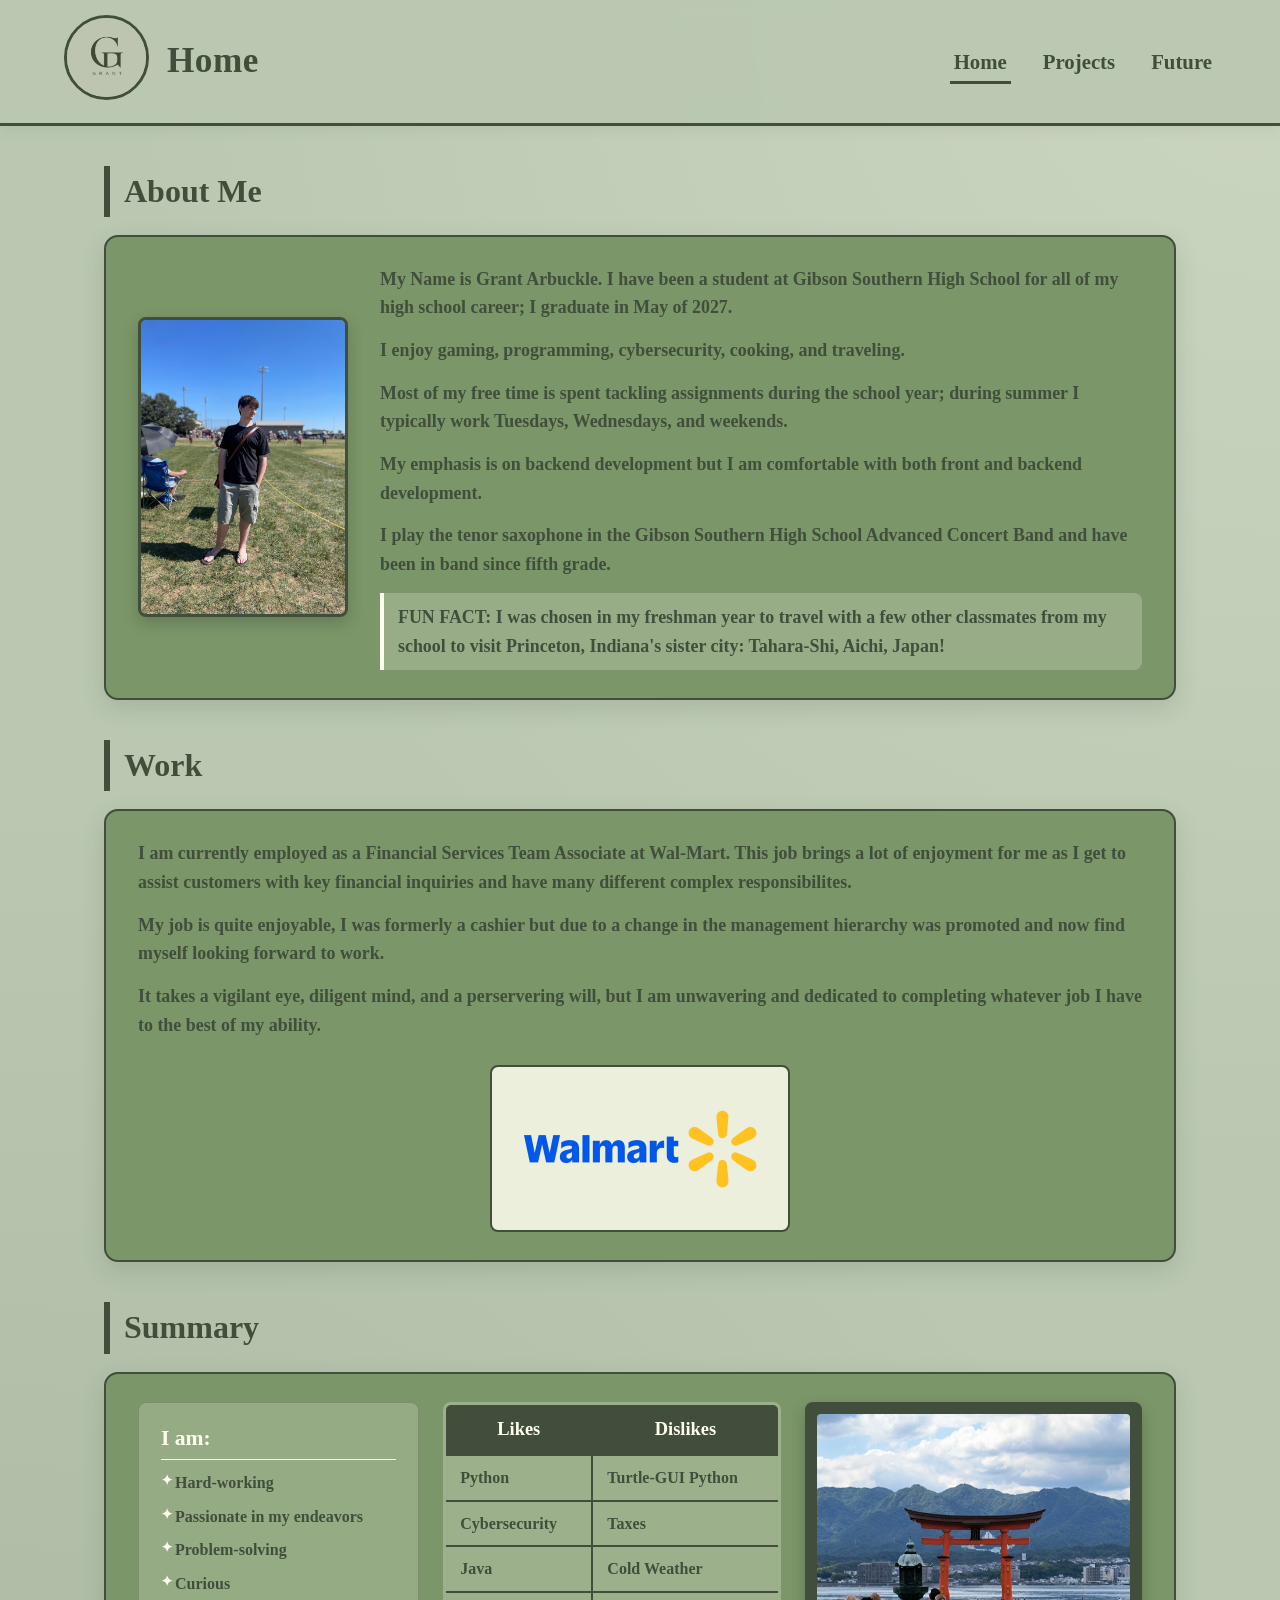
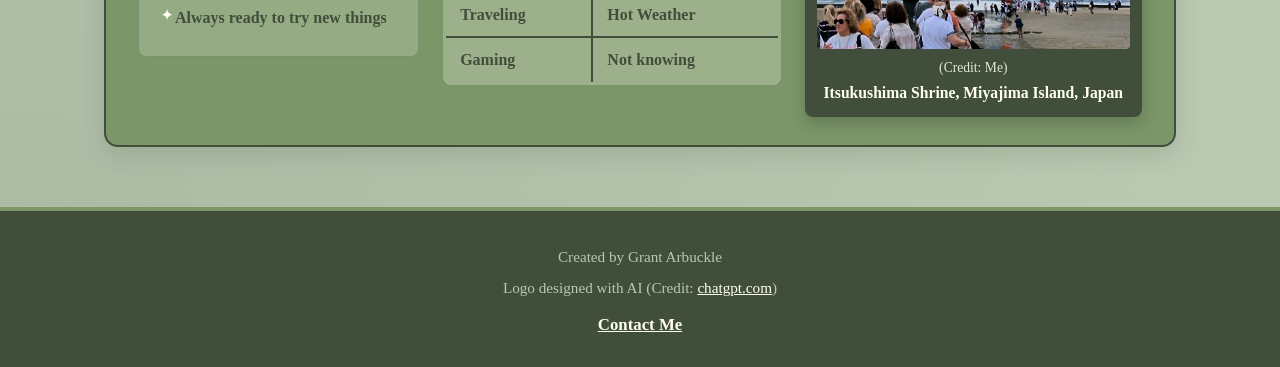
<file: index.html>
<!DOCTYPE html>
<html lang="en">
    <head>
        <meta charset="utf-8">
        <meta name="viewport" content="width=device-width, initial-scale=1.0">
        <link rel="stylesheet" href="styles.css">
        <title>Grant Arbuckle's Portfolio</title>
        <meta name="description" content="A site for Grant Arbuckle's portfolio, welcome!">
    </head>
    <body>
        <header>
            <div class="logo">
                <figure>
                    <img src="images/ArbuckleLogo.png" alt="My logo">
                </figure>
                <h1>Home</h1>
            </div>
            <div id="nav-container">
                <nav>
                    <a href="index.html" class="active">Home</a>
                    <a href="Projects.html">Projects</a>
                    <a href="Future.html">Future</a>
                </nav>
            </div>
        </header>

        <main>
            <h2>About Me</h2>
            <div class="card-section about-wrapper">
                <img src="images/arbuckle.jpg" alt="Picture of me" class="profile-pic">

                <div class="about-me">
                    <p>My Name is Grant Arbuckle. I have been a student at Gibson Southern High School for all of my high school career; I graduate in May of 2027.</p>
                    <p>I enjoy gaming, programming, cybersecurity, cooking, and traveling.</p>
                    <p>Most of my free time is spent tackling assignments during the school year; during summer I typically work Tuesdays, Wednesdays, and weekends.</p>
                    <p>My emphasis is on backend development but I am comfortable with both front and backend development.</p>
                    <p>I play the tenor saxophone in the Gibson Southern High School Advanced Concert Band and have been in band since fifth grade.</p>
                    <p>FUN FACT: I was chosen in my freshman year to travel with a few other classmates from my school to visit Princeton, Indiana's sister city: Tahara-Shi, Aichi, Japan!</p>  
                </div>
            </div>

            <h2>Work</h2>
            <div class="work-section">
                <p>I am currently employed as a Financial Services Team Associate at Wal-Mart. This job brings a lot of enjoyment for me as I get to assist customers with key financial inquiries and have many different complex responsibilites.</p>
                <p>My job is quite enjoyable, I was formerly a cashier but due to a change in the management hierarchy was promoted and now find myself looking forward to work.</p>
                <p>It takes a vigilant eye, diligent mind, and a perservering will, but I am unwavering and dedicated to completing whatever job I have to the best of my ability.</p>
                <div class="work-logo-wrap">
                    <img src="images/Walmart-Logo.png" alt="Wal-Mart png">
                </div>
            </div>

            <h2>Summary</h2>
            <div class="summary-section">
                <div>
                    <dl>
                        <dt>I am:</dt>
                        <dd>Hard-working</dd>
                        <dd>Passionate in my endeavors</dd>
                        <dd>Problem-solving</dd>
                        <dd>Curious</dd>
                        <dd>Always ready to try new things</dd>
                    </dl>
                </div>
            
                <table id="like-table">
                    <thead>
                        <tr>
                            <th>Likes</th>
                            <th>Dislikes</th>
                        </tr>
                    </thead>
                    <tbody>
                        <tr>
                            <td>Python</td>
                            <td>Turtle-GUI Python</td>
                        </tr>
                        <tr>
                            <td>Cybersecurity</td>
                            <td>Taxes</td>
                        </tr>
                        <tr>
                            <td>Java</td>
                            <td>Cold Weather</td>
                        </tr>
                        <tr>
                            <td>Traveling</td>
                            <td>Hot Weather</td>
                        </tr>
                        <tr>
                            <td>Gaming</td>
                            <td>Not knowing</td>
                        </tr>
                    </tbody>
                </table>

                <figure>
                    <img src="images/Miyajima.jpg" alt="Image of Miyajima Shrine on Itsukushima Island, Japan">
                    <p>(Credit: Me)</p>
                    <figcaption>Itsukushima Shrine, Miyajima Island, Japan</figcaption>
                </figure>
            </div>
        </main>

        <footer>
            <p>Created by Grant Arbuckle</p>
            <p>Logo designed with AI (Credit: <a href="https://www.chatgpt.com">chatgpt.com</a>)</p>
            <p id="contact-me"><a href="Contact.html">Contact Me</a></p>
        </footer>
    </body>
</html>
</file>
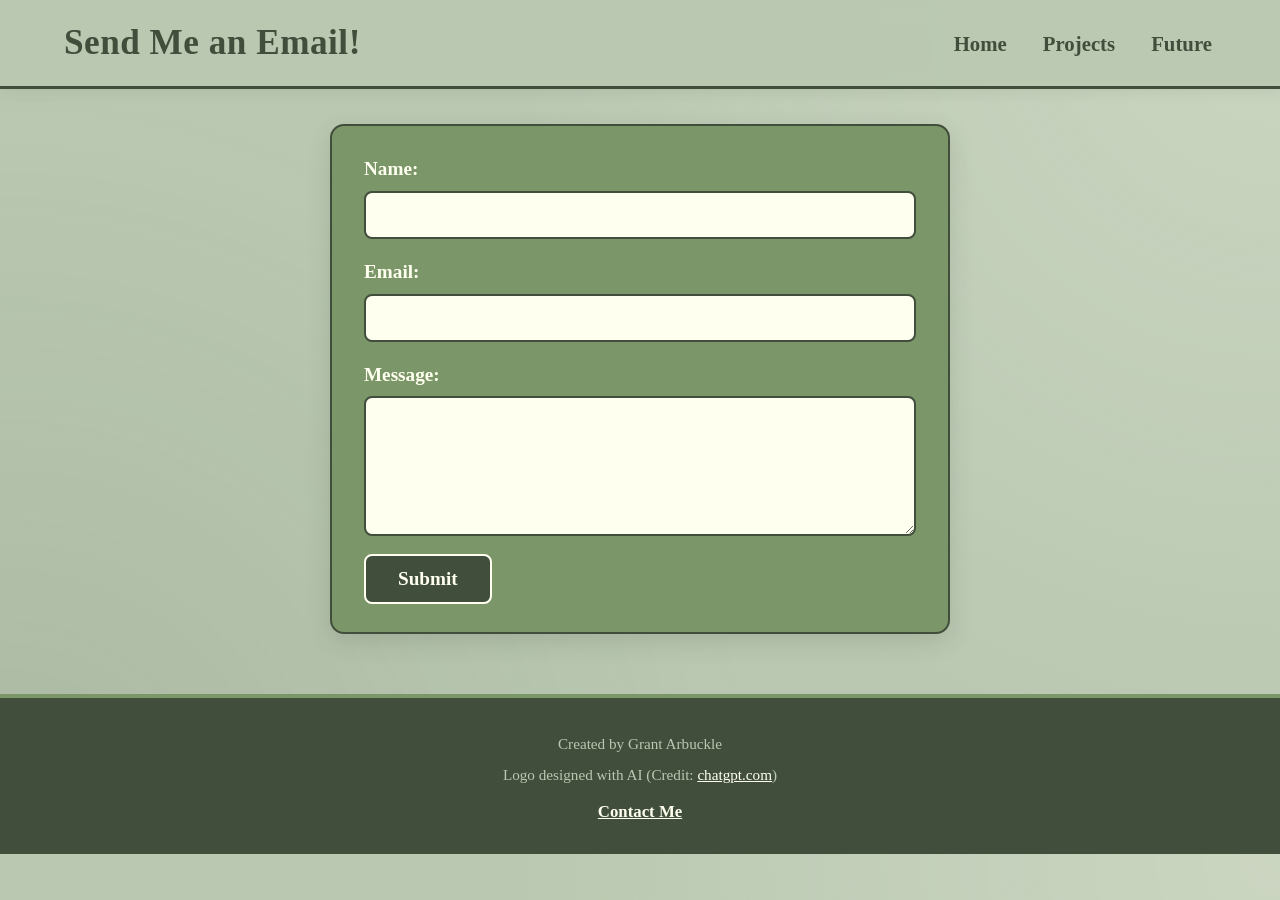
<file: Contact.html>
<!DOCTYPE html>
<html lang="en">
    <head>
        <meta charset="utf-8">
        <meta name="viewport" content="width=device-width, initial-scale=1.0">
        <link rel="stylesheet" href="styles.css">
        <title>Grant Arbuckle's Portfolio - Contact</title>
    </head>
    <body>
        <header>
            <h1>Send Me an Email!</h1>
            <div id="nav-container">
                <nav>
                    <a href="index.html">Home</a>
                    <a href="Projects.html">Projects</a>
                    <a href="Future.html">Future</a>
                </nav>
            </div>
        </header>

        <main>
            <div class="card-section contact-card">
                <!-- Credit for form element: "Send Emails From a HTML Contact Form" by How to Become a Developer (YouTube)-->
                <form action="https://formspree.io/f/xjglayba" method="post">
                    <div class="form-group">
                        <label for="name">Name: </label>
                        <input type="text" name="name" id="name" required>
                    </div>
                    <div class="form-group">
                        <label for="email">Email: </label>
                        <input type="email" name="email" id="email" required>
                    </div>
                    <div class="form-group">
                        <label for="message">Message: </label>
                        <textarea name="message" id="message" required></textarea>
                    </div>
                    <input type="submit" name="submit" id="submit" value="Submit">
                </form>
            </div>
        </main>

        <footer>
            <p>Created by Grant Arbuckle</p>
            <p>Logo designed with AI (Credit: <a href="https://www.chatgpt.com">chatgpt.com</a>)</p>
            <p id="contact-me"><a href="Contact.html">Contact Me</a></p>
        </footer>
    </body>
</html>
</file>
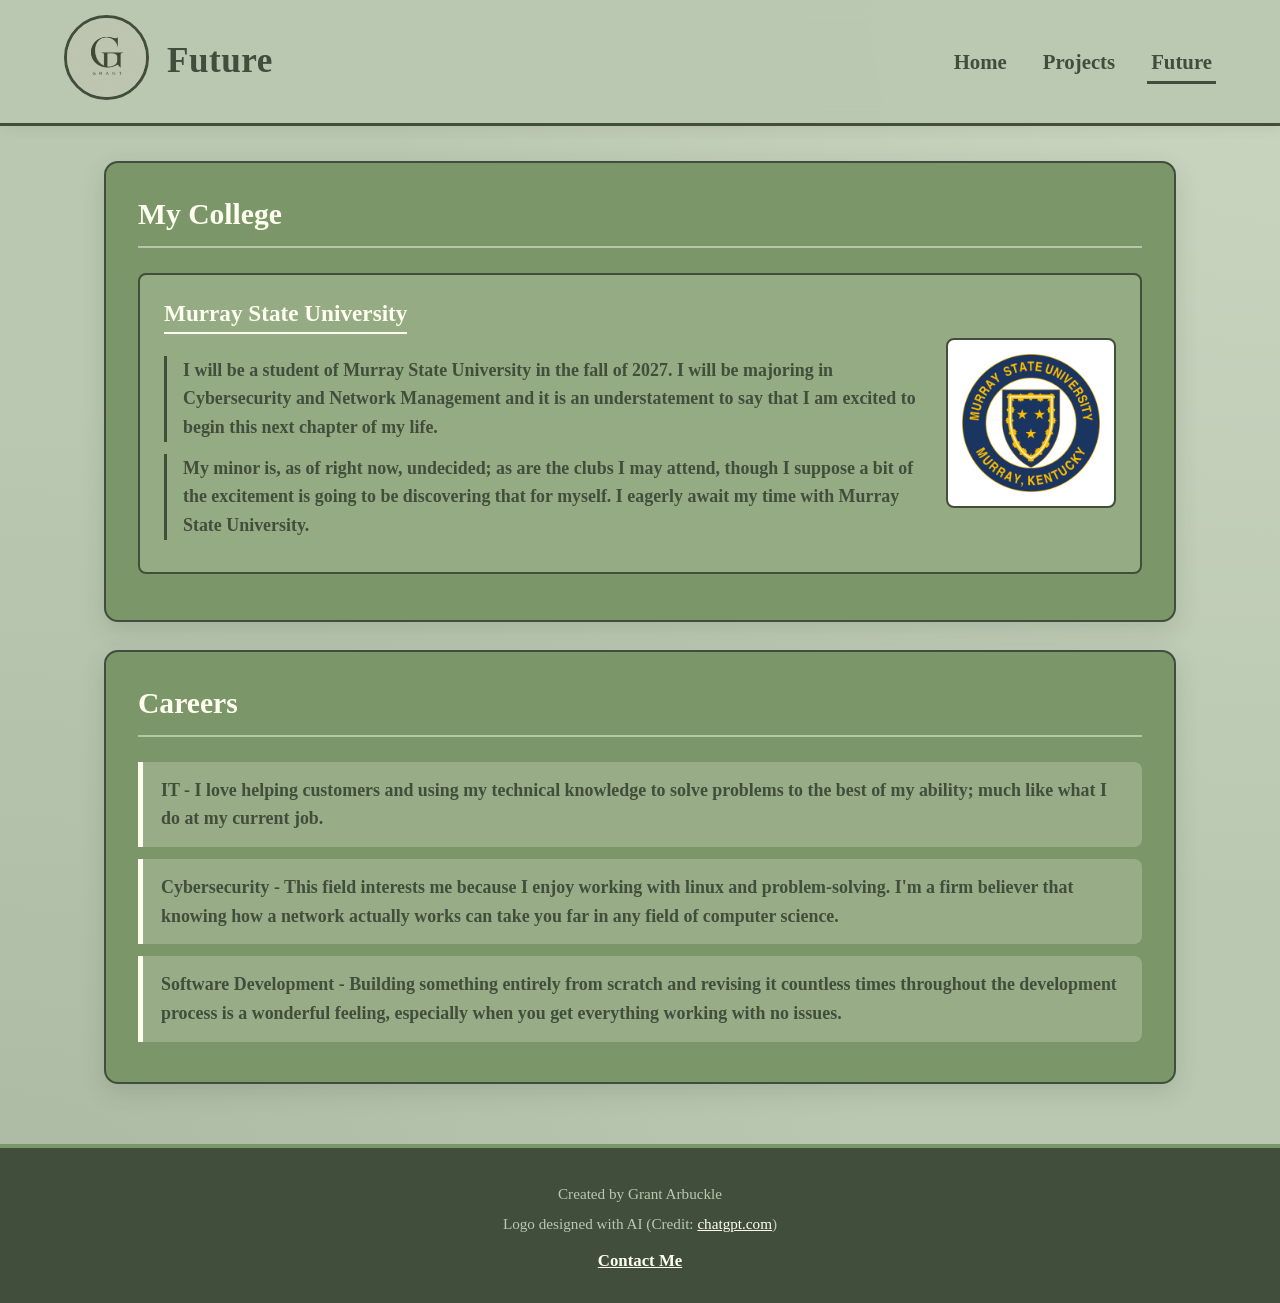
<file: Future.html>
<!DOCTYPE html>
<html lang="en">
    <head>
        <meta charset="utf-8">
        <meta name="viewport" content="width=device-width, initial-scale=1.0">
        <link rel="stylesheet" href="styles.css">
        <title>Grant Arbuckle's Portfolio</title>
    </head>
    <body>
        <header>
            <div class="logo">
                <figure>
                    <img src="images/ArbuckleLogo.png" alt="My logo">
                </figure>
                <h1>Future</h1>
            </div>
            <div id="nav-container">
                <nav>
                    <a href="index.html">Home</a>
                    <a href="Projects.html">Projects</a>
                    <a href="Future.html" class="active">Future</a>
                </nav>
            </div>
        </header>

        <main>
            <div class="challenge-section">
                <h2>My College</h2>   
                <div class="flex-container">
                    <div class="college-info">
                        <p><a href="https://www.murraystate.edu/">Murray State University</a></p>
                        <div>
                            <p class="indent">I will be a student of Murray State University in the fall of 2027. I will be majoring in Cybersecurity and Network Management and it is an understatement to say that I am excited to begin this next chapter of my life.</p>
                            <p class="indent">My minor is, as of right now, undecided; as are the clubs I may attend, though I suppose a bit of the excitement is going to be discovering that for myself. I eagerly await my time with Murray State University.</p>
                        </div>
                    </div>
                    <div class="college-logo-box">
                        <img width="225" height="225" src="images/MSUlogo.png"></div>
                </div>
                

            </div>

            <div class="challenge-section bordered">
                <h2>Careers</h2>
                <ul>
                    <li>IT - I love helping customers and using my technical knowledge to solve problems to the best of my ability; much like what I do at my current job.</li>
                    <li>Cybersecurity - This field interests me because I enjoy working with linux and problem-solving. I'm a firm believer that knowing how a network actually works can take you far in any field of computer science.</li>
                    <li>Software Development - Building something entirely from scratch and revising it countless times throughout the development process is a wonderful feeling, especially when you get everything working with no issues.</li>
                </ul>
            </div>
        </main>

        <footer>
            <p>Created by Grant Arbuckle</p>
            <p>Logo designed with AI (Credit: <a href="https://www.chatgpt.com">chatgpt.com</a>)</p>
            <p id="contact-me"><a href="Contact.html">Contact Me</a></p>
        </footer>
    </body>
</html>
</file>
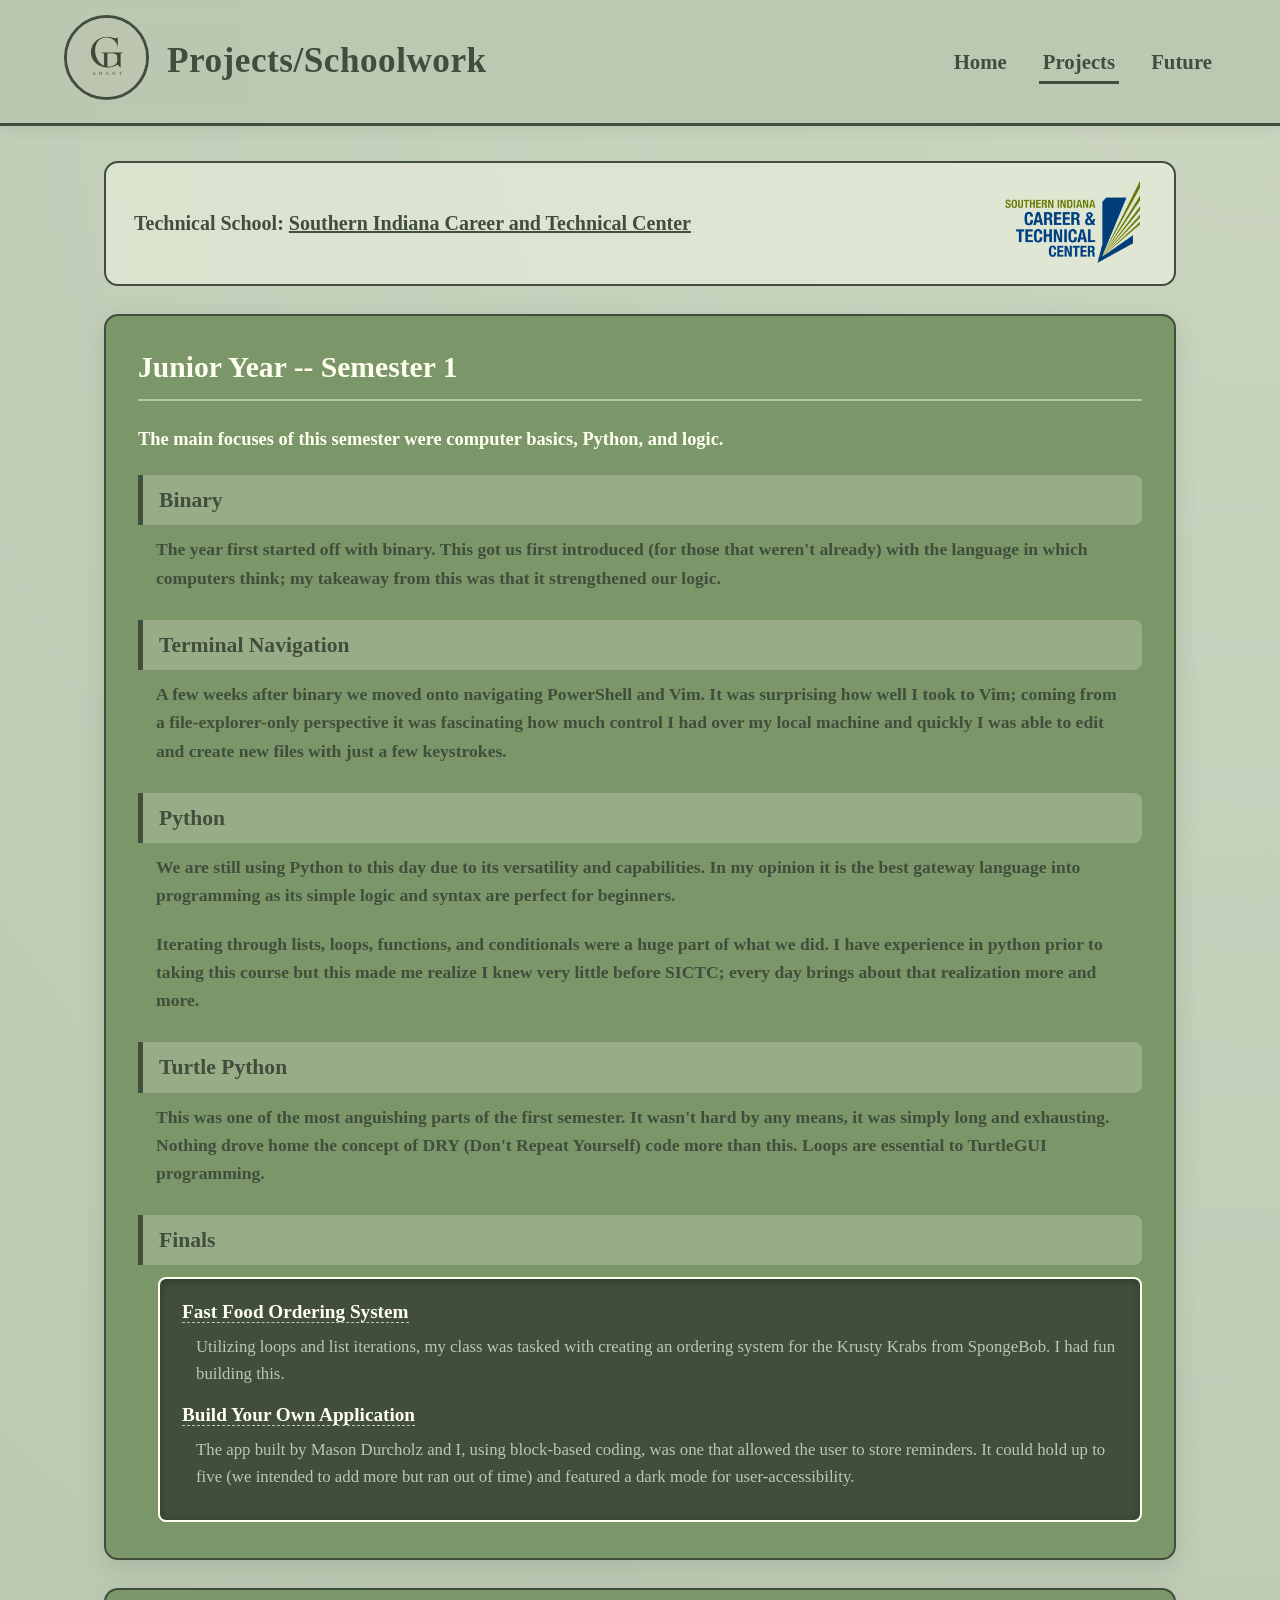
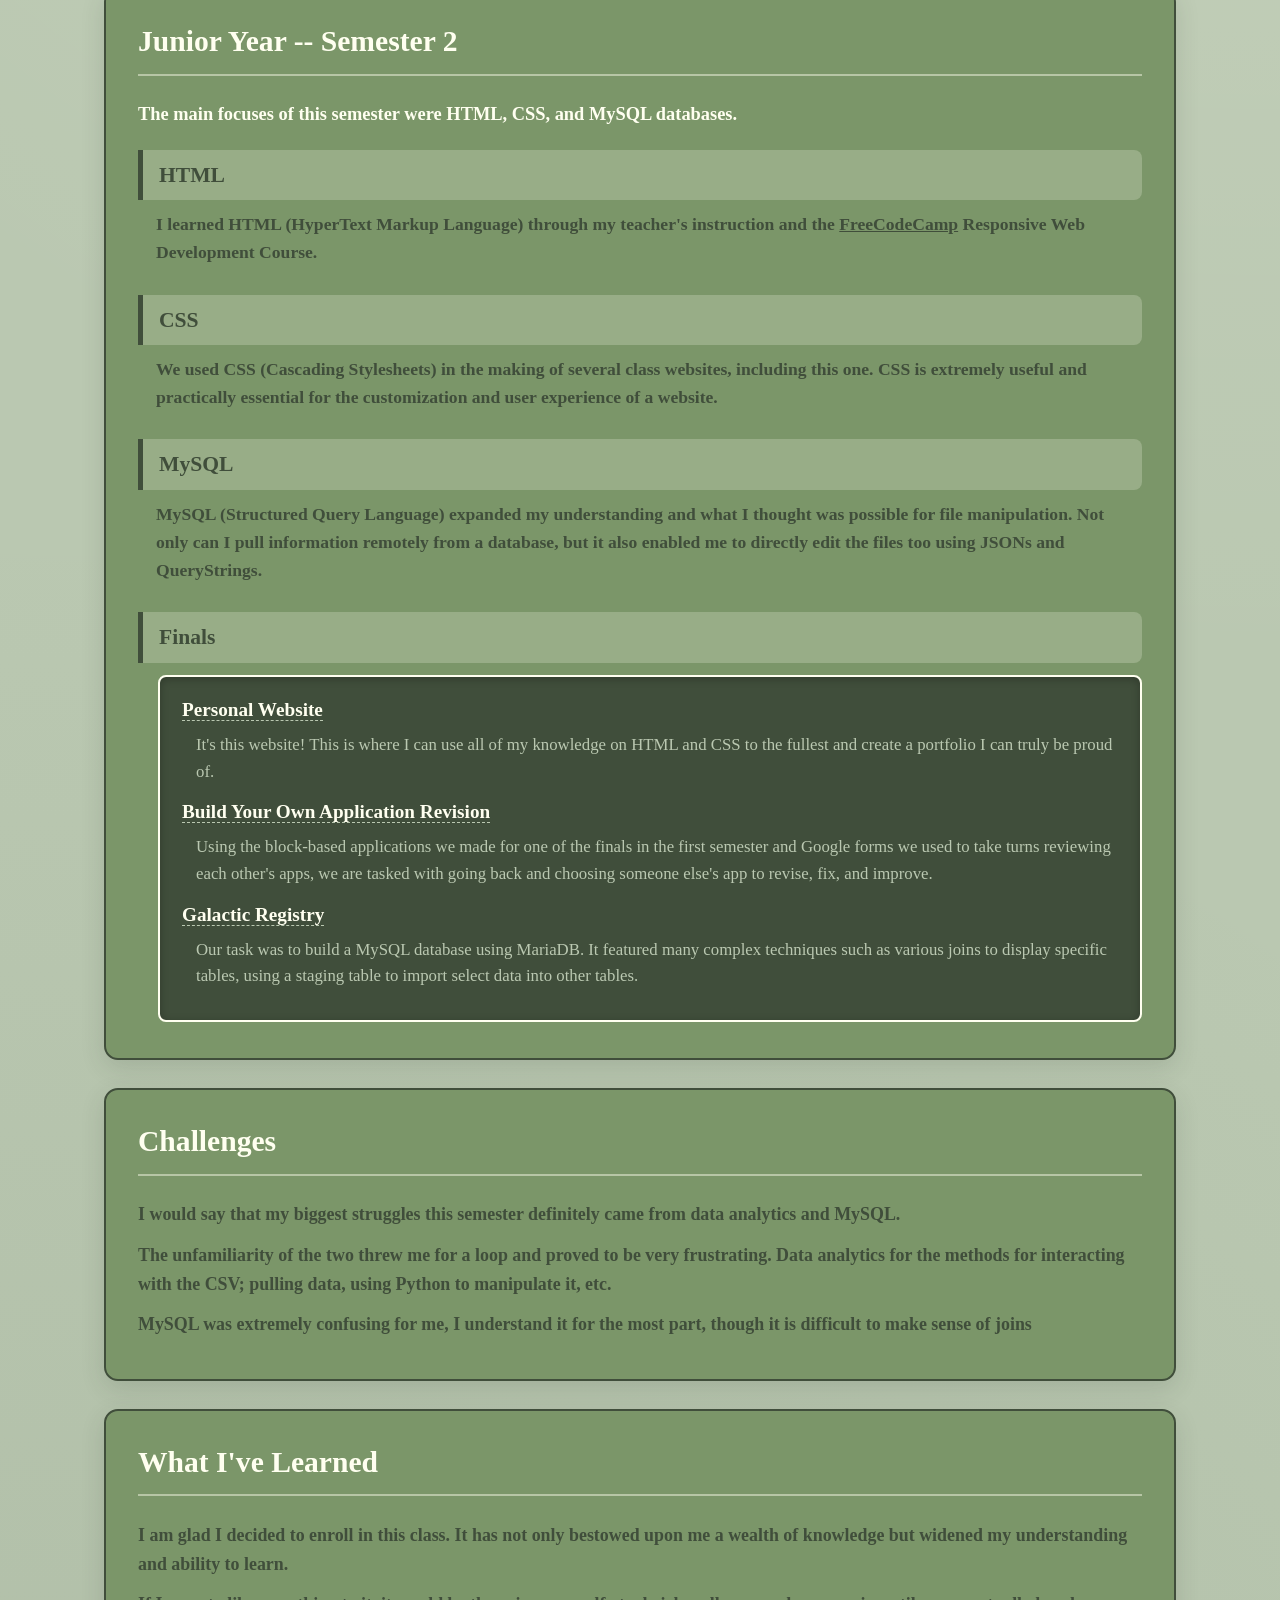
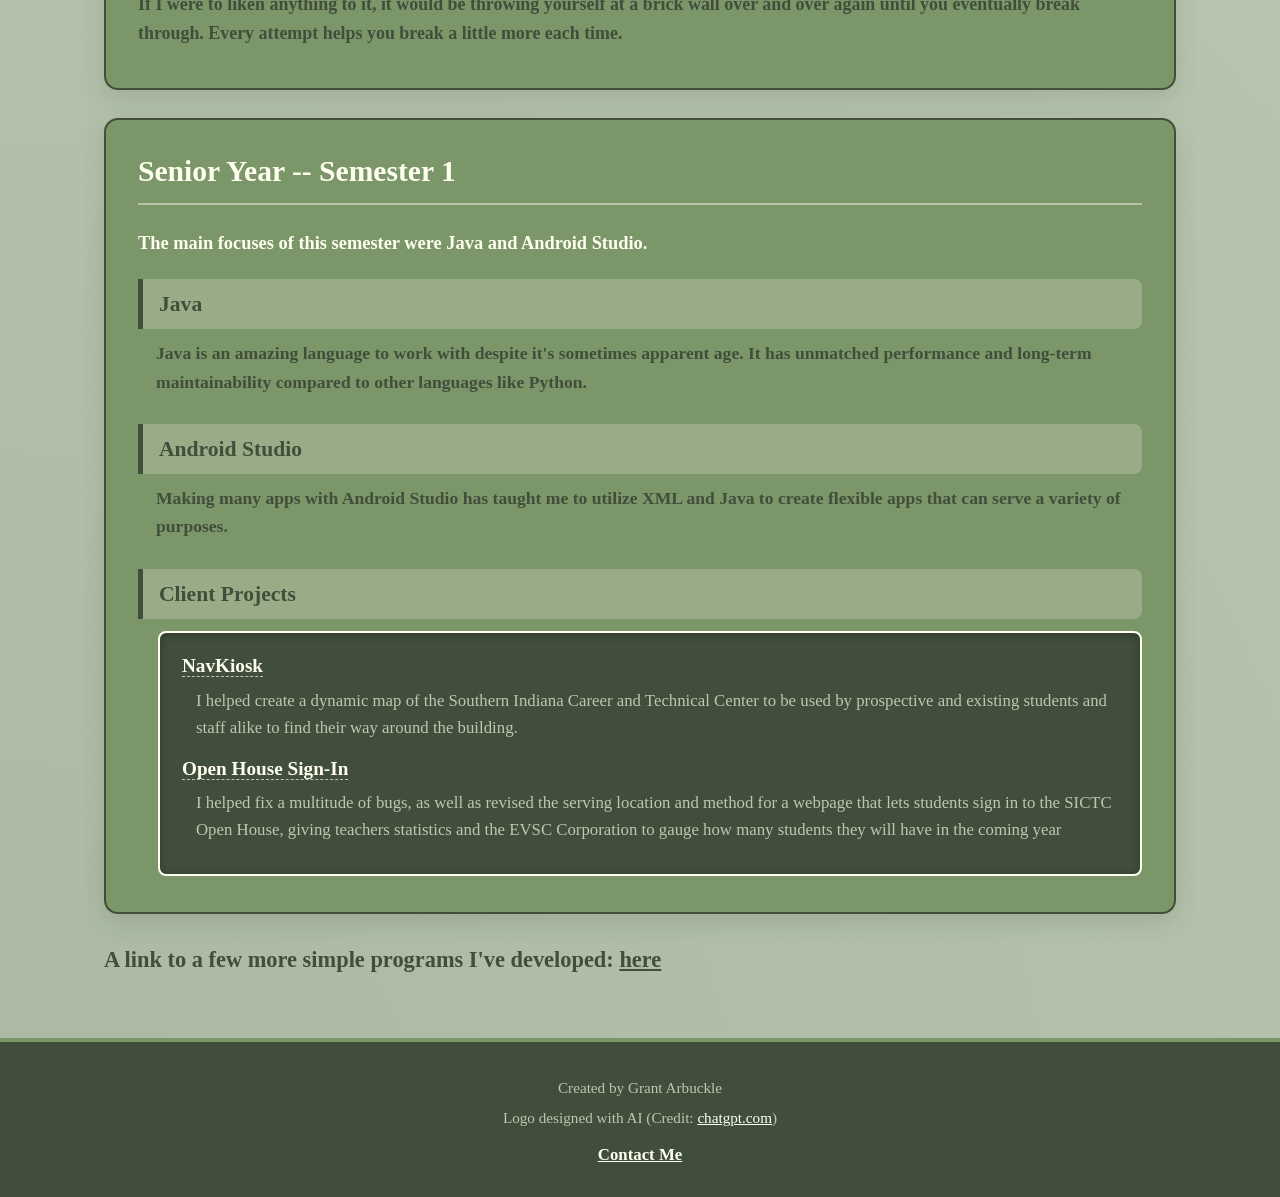
<file: Projects.html>
<!DOCTYPE html>
<html lang="en">
    <head>
        <meta charset="utf-8">
        <meta name="viewport" content="width=device-width, initial-scale=1.0">
        <link rel="stylesheet" href="styles.css">
        <title>Grant Arbuckle's Portfolio</title>
    </head>
    <body>
        <header>
            <div class="logo">
                <figure>
                    <img src="images/ArbuckleLogo.png" alt="My logo">
                </figure>
                <h1>Projects/Schoolwork</h1>
            </div>
            <div id="nav-container">
                <nav>
                    <a href="index.html">Home</a>
                    <a href="Projects.html" class="active">Projects</a>
                    <a href="Future.html">Future</a>
                </nav>
            </div>
        </header>

        <main>
            <div id="sictc-section">
                <p>Technical School: <a href="https://sictc.evscschools.com" style="text-decoration:underline;">Southern Indiana Career and Technical Center</a></p> 
                <img src="images/sictc.png" id="sictc-logo" alt="SICTC Logo">
            </div>
            
            <div class="sem-section">
                <h2>Junior Year -- Semester 1</h2>
                <p>The main focuses of this semester were computer basics, Python, and logic.</p>
                <dl>
                    <dt><u>Binary</u></dt>
                    <dd>The year first started off with binary. This got us first introduced (for those that weren't already) with the language in which computers think; my takeaway from this was that it strengthened our logic.</dd>
                    <dt><u>Terminal Navigation</u></dt>
                    <dd>A few weeks after binary we moved onto navigating PowerShell and Vim. It was surprising how well I took to Vim; coming from a file-explorer-only perspective it was fascinating how much control I had over my local machine and quickly I was able to edit and create new files with just a few keystrokes.</dd>
                    <dt><u>Python</u></dt>
                    <dd>We are still using Python to this day due to its versatility and capabilities. In my opinion it is the best gateway language into programming as its simple logic and syntax are perfect for beginners.</dd>
                    <dd>Iterating through lists, loops, functions, and conditionals were a huge part of what we did. I have experience in python prior to taking this course but this made me realize I knew very little before SICTC; every day brings about that realization more and more.</dd>
                    <dt><u>Turtle Python</u></dt>
                    <dd>This was one of the most anguishing parts of the first semester. It wasn't hard by any means, it was simply long and exhausting. Nothing drove home the concept of DRY (Don't Repeat Yourself) code more than this. Loops are essential to TurtleGUI programming.</dd>
                    <dt><u>Finals</u></dt>
                    <dl>
                        <dt><u>Fast Food Ordering System</u></dt>
                        <dd>Utilizing loops and list iterations, my class was tasked with creating an ordering system for the Krusty Krabs from SpongeBob. I had fun building this.</dd>
                        <dt><u>Build Your Own Application</u></dt>
                        <dd>The app built by Mason Durcholz and I, using block-based coding, was one that allowed the user to store reminders. It could hold up to five (we intended to add more but ran out of time) and featured a dark mode for user-accessibility.</dd>
                    </dl>
                </dl>
            </div>

            <div class="sem-section">
                <h2>Junior Year -- Semester 2</h2>
                <p>The main focuses of this semester were HTML, CSS, and MySQL databases.</p>        
                <dl>
                    <dt><u>HTML</u></dt>
                    <dd>I learned HTML (HyperText Markup Language) through my teacher's instruction and the <a href="https://www.freecodecamp.org" style="text-decoration:underline;">FreeCodeCamp</a> Responsive Web Development Course.</dd>
                    <dt><u>CSS</u></dt>
                    <dd>We used CSS (Cascading Stylesheets) in the making of several class websites, including this one. CSS is extremely useful and practically essential for the customization and user experience of a website.</dd>
                    <dt><u>MySQL</u></dt>
                    <dd>MySQL (Structured Query Language) expanded my understanding and what I thought was possible for file manipulation. Not only can I pull information remotely from a database, but it also enabled me to directly edit the files too using JSONs and QueryStrings.</dd>
                    <dt><u>Finals</u></dt>
                    <dl>
                        <dt><u>Personal Website</u></dt>
                        <dd>It's this website! This is where I can use all of my knowledge on HTML and CSS to the fullest and create a portfolio I can truly be proud of.</dd>
                        <dt><u>Build Your Own Application Revision</u></dt>
                        <dd>Using the block-based applications we made for one of the finals in the first semester and Google forms we used to take turns reviewing each other's apps, we are tasked with going back and choosing someone else's app to revise, fix, and improve.</dd>
                        <dt><u>Galactic Registry</u></dt>
                        <dd>Our task was to build a MySQL database using MariaDB. It featured many complex techniques such as various joins to display specific tables, using a staging table to import select data into other tables.</dd>
                    </dl>
                </dl>
            </div>

            <div class="challenge-section">
                <h2>Challenges</h2>
                <p>I would say that my biggest struggles this semester definitely came from data analytics and MySQL.</p>
                <p>The unfamiliarity of the two threw me for a loop and proved to be very frustrating. Data analytics for the methods for interacting with the CSV; pulling data, using Python to manipulate it, etc. </p>
                <p>MySQL was extremely confusing for me, I understand it for the most part, though it is difficult to make sense of joins</p>
            </div>
            
            <div class="challenge-section">
                <h2>What I've Learned</h2>
                <p>I am glad I decided to enroll in this class. It has not only bestowed upon me a wealth of knowledge but widened my understanding and ability to learn.</p>
                <p>If I were to liken anything to it, it would be throwing yourself at a brick wall over and over again until you eventually break through. Every attempt helps you break a little more each time.</p>
            </div>

            <div class="sem-section">
                <h2>Senior Year -- Semester 1</h2>
                <p>The main focuses of this semester were Java and Android Studio.</p>        
                <dl>
                    <dt><u>Java</u></dt>
                    <dd>Java is an amazing language to work with despite it's sometimes apparent age. It has unmatched performance and long-term maintainability compared to other languages like Python.</dd>
                    <dt><u>Android Studio</u></dt>
                    <dd>Making many apps with Android Studio has taught me to utilize XML and Java to create flexible apps that can serve a variety of purposes.</dd>
                    <dt><u>Client Projects</u></dt>
                    <dl>
                        <dt><u>NavKiosk</u></dt>
                        <dd>I helped create a dynamic map of the Southern Indiana Career and Technical Center to be used by prospective and existing students and staff alike to find their way around the building.</dd>
                        <dt><u>Open House Sign-In</u></dt>
                        <dd>I helped fix a multitude of bugs, as well as revised the serving location and method for a webpage that lets students sign in to the SICTC Open House, giving teachers statistics and the EVSC Corporation to gauge how many students they will have in the coming year</dd>
                        </dl>
                </dl>
            </div>

        
            
                
            <h3>A link to a few more simple programs I've developed: <a style="text-decoration:underline" href="https://github.com/GrantRbuckl/GrantArbuckleProgramExpo.git" target="_blank">here</a></h3>
        </main>

        <footer>
            <p>Created by Grant Arbuckle</p>
            <p>Logo designed with AI (Credit: <a href="https://www.chatgpt.com">chatgpt.com</a>)</p>
            <p id="contact-me"><a href="Contact.html">Contact Me</a></p>
        </footer>
    </body>
</html>
</file>
<file: styles.css>
/* === Base & Aesthetic Variables === */
:root {
    --bg-sage: #bac8b1;
    --card-moss: #7b9669;
    --card-moss-light: #8aa578;
    --forest-dark: #404e3b;
    --forest-deep: #2c3728;
    --accent-slate: #6c8480;
    --text-ivory: #fffff0;
    --shadow-soft: 0 8px 24px rgba(44, 55, 40, 0.14);
    --shadow-hover: 0 12px 28px rgba(44, 55, 40, 0.22);
    --radius-lg: 14px;
    --radius-md: 8px;
}

* {
    box-sizing: border-box;
    font-family: 'Times New Roman', Georgia, serif;
}

html {
    scroll-behavior: smooth;
}

body {
    background-color: var(--bg-sage);
    background-image: radial-gradient(circle at top right, rgba(255, 255, 240, 0.25), transparent 50%),
                      radial-gradient(circle at bottom left, rgba(64, 78, 59, 0.12), transparent 50%);
    color: var(--forest-dark);
    margin: 0;
    padding: 0;
    line-height: 1.6;
}

/* === Header & Navigation === */
header {
    background-color: rgba(186, 200, 177, 0.92);
    backdrop-filter: blur(8px);
    border-bottom: 3px solid var(--forest-dark);
    padding: 15px 5%;
    display: flex;
    justify-content: space-between;
    align-items: center;
    flex-wrap: wrap;
    position: sticky;
    top: 0;
    z-index: 1000;
    box-shadow: 0 4px 12px rgba(64, 78, 59, 0.08);
}

.logo {
    display: flex;
    align-items: center;
    gap: 18px;
}

.logo figure {
    margin: 0;
}

.logo img {
    height: 85px;
    width: 85px;
    border-radius: 50%;
    border: 3px solid var(--forest-dark);
    background-color: var(--text-ivory);
    object-fit: cover;
    transition: transform 0.3s ease;
}

.logo img:hover {
    transform: rotate(-5deg) scale(1.05);
}

.logo h1, header > h1 {
    margin: 0;
    font-size: 2.2rem;
    letter-spacing: 0.5px;
    color: var(--forest-dark);
}

#nav-container nav {
    display: flex;
    gap: 28px;
    font-size: 1.3rem;
    font-weight: bold;
}

nav a {
    text-decoration: none;
    color: var(--forest-dark);
    position: relative;
    padding: 6px 4px;
    transition: color 0.25s ease;
}

nav a::after {
    content: "";
    position: absolute;
    left: 0;
    bottom: 0;
    width: 0%;
    height: 3px;
    background-color: var(--forest-dark);
    transition: width 0.3s ease;
}

nav a:hover {
    color: var(--forest-deep);
}

nav a:hover::after,
nav a.active::after {
    width: 100%;
}

/* === Main Container & Section Headings === */
main {
    max-width: 1120px;
    margin: 35px auto;
    padding: 0 24px;
}

main > h2 {
    font-size: 2rem;
    color: var(--forest-dark);
    border-left: 6px solid var(--forest-dark);
    padding-left: 14px;
    margin: 40px 0 18px;
}

main > h3 {
    font-size: 1.4rem;
    margin-top: 25px;
}

a {
    color: var(--forest-dark);
    transition: color 0.2s ease;
}

a:hover {
    color: var(--text-ivory);
}

/* === Cards & Content Sections === */
.card-section,
.work-section,
.summary-section,
.sem-section,
.challenge-section {
    background-color: var(--card-moss);
    color: var(--forest-dark);
    border: 2px solid var(--forest-dark);
    border-radius: var(--radius-lg);
    padding: 28px 32px;
    margin-bottom: 28px;
    box-shadow: var(--shadow-soft);
    transition: transform 0.25s ease, box-shadow 0.25s ease;
}

.card-section:hover,
.work-section:hover,
.summary-section:hover,
.challenge-section:hover {
    transform: translateY(-3px);
    box-shadow: var(--shadow-hover);
}

.card-section h2,
.sem-section h2,
.challenge-section h2 {
    color: var(--text-ivory);
    text-decoration: none;
    border-bottom: 2px solid rgba(255, 255, 240, 0.45);
    padding-bottom: 8px;
    margin-top: 0;
    font-size: 1.85rem;
}

/* === Home Page Specifics === */
.about-wrapper {
    display: flex;
    align-items: center;
    gap: 32px;
}

.profile-pic {
    width: 210px;
    height: 300px;
    object-fit: cover;
    border-radius: var(--radius-md);
    border: 3px solid var(--forest-dark);
    box-shadow: 0 6px 16px rgba(0, 0, 0, 0.18);
    flex-shrink: 0;
}

.about-me p,
.work-section p {
    font-size: 1.12rem;
    font-weight: bold;
    margin: 0 0 14px;
}

.about-me p:last-of-type {
    background-color: rgba(255, 255, 240, 0.22);
    border-left: 4px solid var(--text-ivory);
    padding: 10px 14px;
    border-radius: 0 var(--radius-md) var(--radius-md) 0;
    margin-bottom: 0;
}

.work-section {
    display: flex;
    flex-direction: column;
}

.work-logo-wrap {
    align-self: center;
    background-color: rgba(255, 255, 240, 0.85);
    padding: 14px 28px;
    border-radius: var(--radius-md);
    border: 2px solid var(--forest-dark);
    margin-top: 12px;
}

.work-section img {
    margin: 0;
    display: block;
    max-width: 240px;
    height: auto;
}

/* Summary Grid */
.summary-section {
    display: grid;
    grid-template-columns: 1fr 1.2fr 1.2fr;
    gap: 24px;
    align-items: start;
}

.summary-section dl {
    background-color: rgba(255, 255, 240, 0.2);
    padding: 18px 22px;
    border-radius: var(--radius-md);
    border: 1px solid rgba(64, 78, 59, 0.3);
    margin: 0;
    font-weight: bold;
}

.summary-section dt {
    font-size: 1.35rem;
    color: var(--text-ivory);
    margin-bottom: 10px;
    border-bottom: 1px solid var(--text-ivory);
    padding-bottom: 4px;
}

.summary-section dd {
    margin: 8px 0;
    padding-left: 14px;
    position: relative;
}

.summary-section dd::before {
    content: "✦";
    position: absolute;
    left: 0;
    color: var(--text-ivory);
    font-size: 0.85rem;
}

/* Likes / Dislikes Table */
#like-table {
    margin: 0;
    width: 100%;
    border: 3px solid var(--forest-dark);
    border-collapse: collapse;
    background-color: rgba(255, 255, 240, 0.25);
    border-radius: var(--radius-md);
    overflow: hidden;
}

#like-table th {
    background-color: var(--forest-dark);
    color: var(--text-ivory);
    padding: 10px 14px;
    font-size: 1.15rem;
    border: 2px solid var(--forest-dark);
}

#like-table td {
    border: 2px solid var(--forest-dark);
    padding: 9px 14px;
    font-weight: bold;
    transition: background-color 0.2s ease;
}

#like-table tbody tr:hover td {
    background-color: rgba(255, 255, 240, 0.45);
}

/* Miyajima Figure */
.summary-section figure {
    margin: 0;
    background-color: var(--forest-dark);
    color: var(--text-ivory);
    padding: 12px;
    border-radius: var(--radius-md);
    text-align: center;
    box-shadow: 0 6px 16px rgba(0, 0, 0, 0.2);
}

.summary-section figure img {
    width: 100%;
    max-width: 340px;
    height: auto;
    border-radius: 4px;
    display: block;
    margin: 0 auto;
}

.summary-section figure p {
    margin: 8px 0 2px;
    font-size: 0.85rem;
    opacity: 0.85;
}

.summary-section figcaption {
    font-size: 0.98rem;
    font-weight: bold;
}

/* === Projects Page Specifics === */
#sictc-section {
    display: flex;
    justify-content: space-between;
    align-items: center;
    gap: 24px;
    background-color: rgba(255, 255, 240, 0.4);
    border: 2px solid var(--forest-dark);
    border-radius: var(--radius-lg);
    padding: 18px 28px;
    margin-bottom: 28px;
    font-weight: bold;
}

#sictc-section p {
    margin: 0;
    font-size: 1.25rem;
}

#sictc-logo {
    max-height: 85px;
    width: auto;
    margin: 0;
}

.sem-section > p {
    color: var(--text-ivory);
    font-size: 1.15rem;
    font-weight: bold;
    padding-left: 0;
    margin-bottom: 20px;
}

.sem-section dl {
    margin: 0;
}

.sem-section > dl > dt {
    background-color: rgba(255, 255, 240, 0.22);
    border-left: 5px solid var(--forest-dark);
    padding: 8px 16px;
    margin-top: 18px;
    font-size: 1.35rem;
    font-weight: bold;
    border-radius: 0 var(--radius-md) var(--radius-md) 0;
}

.sem-section > dl > dt u {
    text-decoration: none;
}

.sem-section > dl > dd {
    padding: 10px 18px;
    margin: 0;
    font-size: 1.1rem;
    font-weight: bold;
}

/* Finals Sub-box */
.sem-section dl dl {
    margin: 12px 0 8px 20px;
    background-color: var(--forest-dark);
    color: var(--bg-sage);
    padding: 18px 22px;
    border-radius: var(--radius-md);
    border: 2px solid var(--text-ivory);
    box-shadow: inset 0 2px 8px rgba(0, 0, 0, 0.25);
}

.sem-section dl dl dt {
    color: var(--text-ivory);
    font-size: 1.2rem;
    font-weight: bold;
    margin-top: 10px;
}

.sem-section dl dl dt:first-child {
    margin-top: 0;
}

.sem-section dl dl dt u {
    text-decoration: none;
    border-bottom: 1px dashed var(--bg-sage);
}

.sem-section dl dl dd {
    margin: 6px 0 12px 14px;
    padding: 0;
    font-size: 1.05rem;
    font-weight: normal;
}

.challenge-section p {
    font-size: 1.12rem;
    font-weight: bold;
    margin: 0 0 12px;
}

.embed-wrapper {
    background-color: var(--forest-dark);
    padding: 14px;
    border-radius: var(--radius-lg);
    box-shadow: var(--shadow-soft);
    margin-bottom: 20px;
}

.embed-wrapper iframe {
    border-radius: var(--radius-md);
    display: block;
}

/* === Future Page Specifics === */
.flex-container {
    display: flex;
    justify-content: space-between;
    align-items: center;
    gap: 24px;
    background-color: rgba(255, 255, 240, 0.2);
    border: 2px solid var(--forest-dark);
    border-radius: var(--radius-md);
    padding: 20px 24px;
    margin-bottom: 18px;
    transition: background-color 0.25s ease;
}

.flex-container:hover {
    background-color: rgba(255, 255, 240, 0.35);
}

.college-info {
    flex: 1;
}

.college-info > p > a {
    font-size: 1.45rem;
    font-weight: bold;
    color: var(--text-ivory);
    text-decoration: none;
    border-bottom: 2px solid var(--text-ivory);
    display: inline-block;
    margin-bottom: 10px;
}

.college-info > p > a:hover {
    color: var(--forest-deep);
    border-bottom-color: var(--forest-deep);
}

.indent {
    padding-left: 16px;
    border-left: 3px solid var(--forest-dark);
    margin: 8px 0;
    font-size: 1.1rem;
    font-weight: bold;
}

.college-logo-box {
    background-color: #ffffff;
    padding: 14px;
    border-radius: var(--radius-md);
    border: 2px solid var(--forest-dark);
    display: flex;
    align-items: center;
    justify-content: center;
    width: 170px;
    height: 170px;
    flex-shrink: 0;
}

.college-logo-box img {
    max-width: 100%;
    max-height: 100%;
    width: auto;
    height: auto;
    padding: 0;
    object-fit: contain;
}

.challenge-section ul {
    list-style: none;
    padding: 0;
    margin: 0;
}

.challenge-section ul li {
    background-color: rgba(255, 255, 240, 0.22);
    border-left: 5px solid var(--text-ivory);
    padding: 14px 18px;
    margin-bottom: 12px;
    border-radius: 0 var(--radius-md) var(--radius-md) 0;
    font-size: 1.12rem;
    font-weight: bold;
}

/* === Contact Page Form === */
.contact-card {
    max-width: 620px;
    margin: 20px auto;
}

.form-group {
    display: flex;
    flex-direction: column;
    margin-bottom: 18px;
}

.form-group label {
    font-size: 1.2rem;
    font-weight: bold;
    color: var(--text-ivory);
    margin-bottom: 6px;
}

.form-group input,
.form-group textarea {
    padding: 12px 14px;
    font-size: 1.05rem;
    font-weight: bold;
    color: var(--forest-dark);
    background-color: var(--text-ivory);
    border: 2px solid var(--forest-dark);
    border-radius: var(--radius-md);
    outline: none;
    transition: box-shadow 0.2s ease, border-color 0.2s ease;
}

.form-group textarea {
    min-height: 140px;
    resize: vertical;
}

.form-group input:focus,
.form-group textarea:focus {
    border-color: var(--forest-deep);
    box-shadow: 0 0 0 4px rgba(255, 255, 240, 0.4);
}

#submit {
    background-color: var(--forest-dark);
    color: var(--text-ivory);
    font-size: 1.2rem;
    font-weight: bold;
    padding: 12px 32px;
    border: 2px solid var(--text-ivory);
    border-radius: var(--radius-md);
    cursor: pointer;
    transition: background-color 0.25s ease, transform 0.2s ease;
}

#submit:hover {
    background-color: var(--forest-deep);
    transform: translateY(-2px);
}

/* === Footer === */
footer {
    margin: 60px 0 0;
    padding: 28px 20px;
    background-color: var(--forest-dark);
    color: var(--bg-sage);
    text-align: center;
    font-weight: normal;
    font-size: 0.95rem;
    border-top: 4px solid var(--card-moss);
}

footer p {
    margin: 6px 0;
}

footer p a {
    color: var(--text-ivory);
    text-decoration: underline;
}

footer p a:hover {
    color: var(--card-moss-light);
}

#contact-me {
    margin: 12px 0 0;
    font-weight: bold;
    font-size: 1.05rem;
}

/* === Responsive Adjustments === */
@media (max-width: 900px) {
    .summary-section {
        grid-template-columns: 1fr;
    }

    .about-wrapper,
    .flex-container,
    #sictc-section {
        flex-direction: column;
        text-align: left;
    }

    .profile-pic {
        width: 100%;
        max-width: 240px;
        margin: 0 auto;
    }
}
</file>
